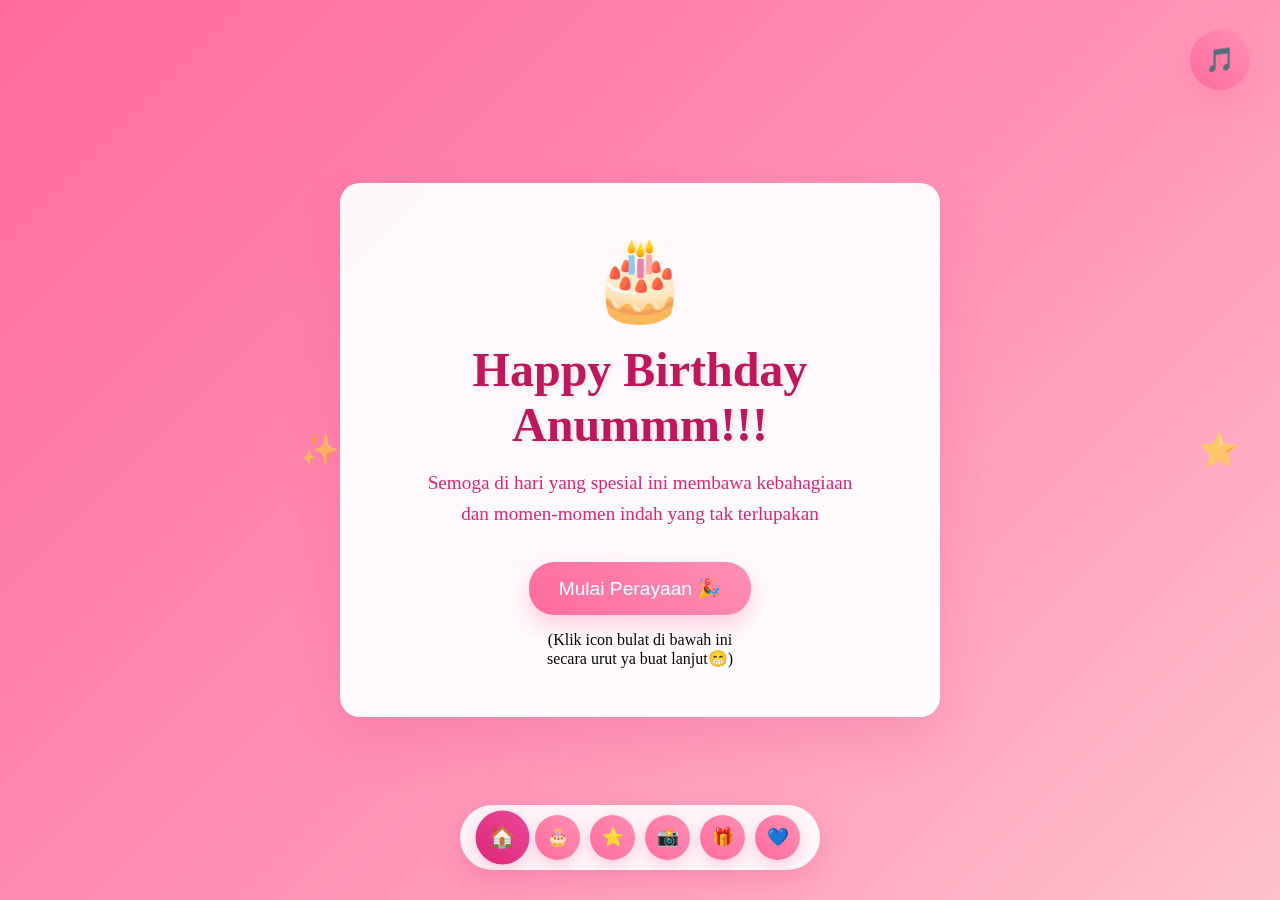
<file: index.html>
<!DOCTYPE html>
<html lang="id">

<head>
    <meta charset="UTF-8">
    <meta name="viewport" content="width=device-width, initial-scale=1.0">
    <title>Selamat Ulang Tahun Anummm!!! 🎉</title>
    <link rel="stylesheet" href="style.css">
</head>

<body>
    <!-- Music Control -->
    <button class="music-control" onclick="toggleMusic()" id="musicBtn">🎵</button>
    <audio id="bgMusic" loop>
        <source src="/sound-hb.mp3" type="audio/mpeg">
    </audio>

    <!-- Page 1: Welcome -->
    <div class="page active" id="page1">
        <div class="welcome-icon">🎂</div>
        <div class="welcome">
            <h1>Happy Birthday Anummm!!!</h1>
            <p class="welcome-message">
                Semoga di hari yang spesial ini membawa kebahagiaan<br>
                dan momen-momen indah yang tak terlupakan
            </p>
            <button class="start-btn" onclick="goToPage(2)">Mulai Perayaan 🎉</button>
            <p>(Klik icon bulat di bawah ini <br> secara urut ya buat lanjut😁)</p>
        </div>
    </div>

    <!-- Page 2: Birthday Cake -->
    <div class="page" id="page2">
        <h2 style="color: #be185d; margin-bottom: 1rem;">Tiup Lilinnya 🕯️</h2>
        <div class="cake-container">
            <div class="cake">🎂</div>
        </div>
        <p class="blow-instruction">Klik setiap lilin untuk meniupnya. <br />Jangan lupa make a wish nya yaa</p>
        <div class="candles">
            <span class="candle" onclick="blowCandle(this)">🕯️</span>
            <span class="candle" onclick="blowCandle(this)">🕯️</span>
            <span class="candle" onclick="blowCandle(this)">🕯️</span>
            <span class="candle" onclick="blowCandle(this)">🕯️</span>
            <span class="candle" onclick="blowCandle(this)">🕯️</span>
        </div>
        <div id="cake-message" style="margin-top: 2rem; color: #db2777; font-size: 1.2rem;"></div>
    </div>

    <!-- Page 3: Birthday Wishes -->
    <div class="page" id="page3">
        <div class="wish-icon">⭐</div>
        <h2 style="color: #be185d; margin-bottom: 2rem;">Doa & Harapan Terbaik</h2>
        <div class="wish-card">
            Semoga di usia yang baru ini kamu selalu diberi kesehatan, kebahagiaan yang melimpah,
            dan kesuksesan di setiap langkahmu.
        </div>
        <div class="wish-card" style="animation-delay: 0.3s;">
            Semoga juga kamu selalu dikelilingi orang-orang yang sayang dan mendukungmu,
            serta bisa menemukan kebahagiaan dari hal-hal kecil setiap harinya ✨
        </div>

    </div>

    <!-- Page 4: Photo Gallery -->
    <div class="page" id="page4">
        <h2 style="color: #be185d; margin-bottom: 2rem;">Galeri Momen Indah 📸</h2>
        <p style="color: #db2777; margin-bottom: 2rem;">Klik foto untuk melihat ucapan spesial 😊</p>
        <div class="gallery">
            <div class="photo-frame" onclick="showPhoto(this)">
                <img src="./gambar1.jpg" alt="Foto Ultah">
            </div>
            <div class="photo-frame" onclick="showPhoto(this)">
                <img src="./gambar2.jpg" alt="Foto Ultah">
            </div>
            <div class="photo-frame" onclick="showPhoto(this)">
                <img src="./gambar3.jpg" alt="Foto Ultah">
            </div>
            <div class="photo-frame" onclick="showPhoto(this)">
                <img src="./gambar4.jpg" alt="Foto Ultah">
            </div>
        </div>
        <div id="photo-caption" style="margin-top: 2rem; color: #db2777; font-size: 1.1rem; min-height: 80px;"></div>
    </div>

    <!-- Page 5: Interactive Messages -->
    <div class="page" id="page5">
        <h2 style="color: #be185d; margin-bottom: 2rem;">Pesan Spesial 🎁</h2>
        <p style="color: #db2777; margin-bottom: 1rem;">Klik untuk membuka pesan <br> yang ini bener dah ucapan ✌️</p>
        <div class="surprise-box" onclick="getSurprise()">🎁</div>
        <div class="surprise-message" id="surprise-text"></div>
    </div>

    <!-- Page 6: Final Message -->
    <div class="page" id="page6">
        <div class="final-heart">💙</div>
        <h2 style="color: #be185d; margin-bottom: 2rem;">Selamat Ulang Tahun <br> <em>Sukma Anum!!!</em></h2>
        <div class="final-message">
            Terima kasih sudah menjadi pribadi yang menginspirasi dan selalu membawa senyum untuk orang-orang di sekitarmu.
            <br><br>
            Semoga tahun ini penuh dengan berkah, pencapaian baru, dan kebahagiaan yang tulus.
            Teruslah semangat mengejar mimpi, karena banyak hal indah menantimu di depan! ✨
        </div>

        <div class="signature">
            Dengan doa dan harapan terbaik<br>
            <em>Happy Birthday! 🎉</em>
        </div>
    </div>

    <!-- Navigation -->
    <div class="navigation">
        <button class="nav-btn active" onclick="goToPage(1)">🏠</button>
        <button class="nav-btn" onclick="goToPage(2)">🎂</button>
        <button class="nav-btn" onclick="goToPage(3)">⭐</button>
        <button class="nav-btn" onclick="goToPage(4)">📸</button>
        <button class="nav-btn" onclick="goToPage(5)">🎁</button>
        <button class="nav-btn" onclick="goToPage(6)">💙</button>
    </div>

    <script src="script.js"></script>
</body>

</html>
</file>
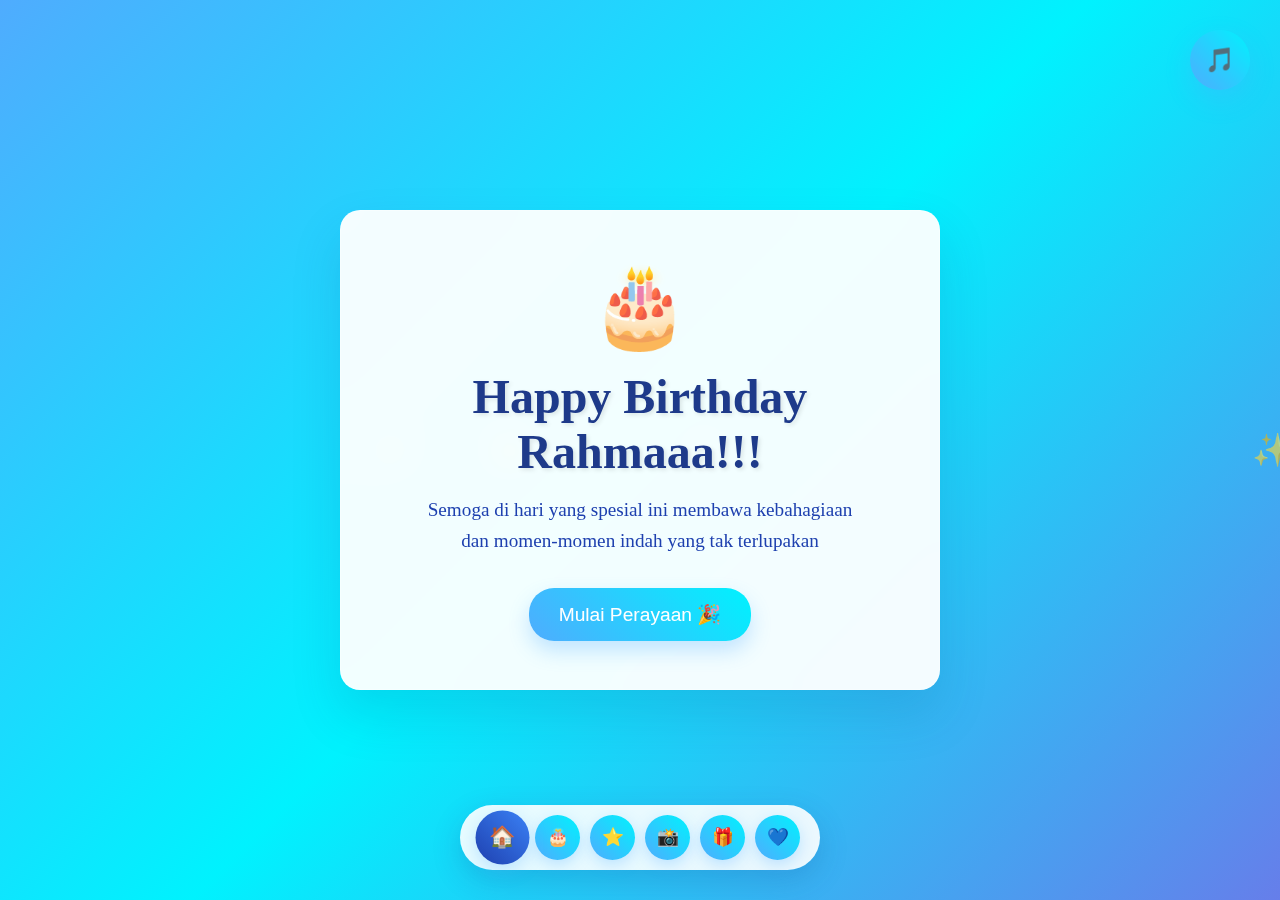
<file: hb.html>
<!DOCTYPE html>
<html lang="id">

<head>
    <meta charset="UTF-8">
    <meta name="viewport" content="width=device-width, initial-scale=1.0">
    <title>Selamat Ulang Tahun Rahma!!! 🎉</title>
    <style>
        * {
            margin: 0;
            padding: 0;
            box-sizing: border-box;
        }

        body {
            font-family: 'Georgia', serif;
            background: linear-gradient(135deg, #4facfe 0%, #00f2fe 50%, #667eea 100%);
            min-height: 100vh;
            display: flex;
            align-items: center;
            justify-content: center;
            position: relative;
            overflow: hidden;
        }

        .page {
            display: none;
            text-align: center;
            background: rgba(255, 255, 255, 0.95);
            backdrop-filter: blur(15px);
            border-radius: 20px;
            padding: 3rem 2rem;
            box-shadow: 0 25px 50px rgba(30, 58, 138, 0.15);
            border: 1px solid rgba(255, 255, 255, 0.3);
            max-width: 600px;
            width: 90%;
            position: relative;
            z-index: 10;
            animation: fadeIn 0.8s ease-out;
        }

        .page.active {
            display: block;
        }

        .music-control {
            position: fixed;
            top: 30px;
            right: 30px;
            z-index: 1000;
            background: linear-gradient(45deg, #4facfe, #00f2fe);
            border: none;
            border-radius: 50%;
            width: 60px;
            height: 60px;
            color: white;
            font-size: 1.5rem;
            cursor: pointer;
            box-shadow: 0 10px 25px rgba(79, 172, 254, 0.3);
            transition: all 0.3s ease;
        }

        .music-control:hover {
            transform: scale(1.1);
            box-shadow: 0 15px 35px rgba(79, 172, 254, 0.5);
        }

        .navigation {
            position: fixed;
            bottom: 30px;
            left: 50%;
            transform: translateX(-50%);
            display: flex;
            gap: 10px;
            z-index: 100;
            background: rgba(255, 255, 255, 0.9);
            padding: 10px 20px;
            border-radius: 50px;
            backdrop-filter: blur(10px);
            box-shadow: 0 10px 30px rgba(30, 58, 138, 0.2);
        }

        .nav-btn {
            width: 45px;
            height: 45px;
            border: none;
            border-radius: 50%;
            background: linear-gradient(45deg, #4facfe, #00f2fe);
            color: white;
            font-size: 1.1rem;
            cursor: pointer;
            transition: all 0.3s ease;
            box-shadow: 0 5px 15px rgba(79, 172, 254, 0.3);
        }

        .nav-btn:hover {
            transform: scale(1.1);
            box-shadow: 0 10px 25px rgba(79, 172, 254, 0.5);
        }

        .nav-btn.active {
            background: linear-gradient(45deg, #1e40af, #3b82f6);
            transform: scale(1.2);
        }

        /* Page 1: Welcome */
        .welcome-icon {
            font-size: 5rem;
            margin-bottom: 1rem;
            animation: bounce 2s infinite;
        }

        .welcome h1 {
            color: #1e3a8a;
            font-size: 3rem;
            margin-bottom: 1rem;
            text-shadow: 2px 2px 4px rgba(0, 0, 0, 0.1);
            animation: sparkle 3s infinite;
        }

        .welcome-message {
            color: #1e40af;
            font-size: 1.2rem;
            line-height: 1.6;
            margin-bottom: 2rem;
        }

        .start-btn {
            background: linear-gradient(45deg, #4facfe, #00f2fe);
            color: white;
            padding: 15px 30px;
            border: none;
            border-radius: 25px;
            font-size: 1.2rem;
            cursor: pointer;
            transition: all 0.3s ease;
            box-shadow: 0 10px 20px rgba(79, 172, 254, 0.3);
        }

        .start-btn:hover {
            transform: translateY(-3px);
            box-shadow: 0 15px 30px rgba(79, 172, 254, 0.5);
        }

        /* Page 2: Birthday Cake */
        .cake-container {
            position: relative;
            margin: 2rem 0;
        }

        .cake {
            font-size: 8rem;
            animation: rotate 4s ease-in-out infinite;
        }

        .candles {
            display: flex;
            justify-content: center;
            gap: 10px;
            margin: 2rem 0;
            flex-wrap: wrap;
        }

        .candle {
            font-size: 2rem;
            cursor: pointer;
            transition: transform 0.3s ease;
            animation: flicker 2s infinite;
        }

        .candle:hover {
            transform: scale(1.2);
        }

        .candle.blown {
            opacity: 0.3;
            animation: none;
        }

        .blow-instruction {
            color: #1e40af;
            font-size: 1.1rem;
            margin-bottom: 1rem;
        }

        /* Page 3: Wishes */
        .wish-card {
            background: linear-gradient(45deg, #4facfe, #00f2fe);
            color: white;
            padding: 2rem;
            border-radius: 20px;
            margin: 1rem 0;
            font-size: 1.1rem;
            line-height: 1.7;
            box-shadow: 0 10px 20px rgba(79, 172, 254, 0.3);
            animation: slideIn 0.8s ease-out;
        }

        .wish-icon {
            font-size: 3rem;
            margin-bottom: 1rem;
            animation: pulse 2s infinite;
        }

        /* Page 4: Gallery */
        .gallery {
            display: grid;
            grid-template-columns: repeat(auto-fit, minmax(120px, 1fr));
            gap: 20px;
            margin: 2rem 0;
        }

        .photo-frame {
            aspect-ratio: 1;
            background: linear-gradient(45deg, #4facfe, #00f2fe);
            border-radius: 15px;
            display: flex;
            align-items: center;
            justify-content: center;
            font-size: 3rem;
            cursor: pointer;
            transition: all 0.3s ease;
            animation: photoFloat 3s ease-in-out infinite;
            overflow: hidden;
        }

        .photo-frame:hover {
            transform: scale(1.1) rotate(5deg);
            box-shadow: 0 15px 30px rgba(0, 0, 0, 0.2);
        }

        .photo-frame:nth-child(2n) {
            animation-delay: 0.5s;
        }

        .photo-frame:nth-child(3n) {
            animation-delay: 1s;
        }

        /* Page 5: Games */
        .game-container {
            margin: 2rem 0;
        }

        .surprise-box {
            width: 150px;
            height: 150px;
            background: linear-gradient(45deg, #1e40af, #3b82f6);
            border-radius: 20px;
            margin: 20px auto;
            display: flex;
            align-items: center;
            justify-content: center;
            font-size: 4rem;
            cursor: pointer;
            transition: all 0.3s ease;
            animation: wiggle 2s infinite;
        }

        .surprise-box:hover {
            transform: scale(1.1);
            animation: none;
        }

        .surprise-message {
            margin: 1rem 0;
            font-size: 1.1rem;
            color: #1e40af;
            min-height: 60px;
        }

        /* Page 6: Final Message */
        .final-heart {
            font-size: 6rem;
            color: #4facfe;
            margin-bottom: 1rem;
            animation: heartbeat 2s infinite;
        }

        .final-message {
            color: #1e40af;
            font-size: 1.2rem;
            line-height: 1.8;
            margin-bottom: 2rem;
        }

        .signature {
            font-style: italic;
            color: #1e3a8a;
            font-size: 1.1rem;
        }

        .ttd-signature {
            position: absolute;
            top: 20px;
            right: 20px;
            color: #1e40af;
            font-size: 0.95rem;
            font-style: italic;
            font-weight: 500;
            background: rgba(255, 255, 255, 0.8);
            padding: 8px 15px;
            border-radius: 20px;
            border: 1px solid rgba(79, 172, 254, 0.3);
            backdrop-filter: blur(5px);
            box-shadow: 0 5px 15px rgba(30, 58, 138, 0.15);
            animation: fadeInSignature 1.5s ease-out 2s both;
        }

        /* Animations */
        @keyframes fadeIn {
            from {
                opacity: 0;
                transform: translateY(30px);
            }

            to {
                opacity: 1;
                transform: translateY(0);
            }
        }

        @keyframes bounce {

            0%,
            20%,
            50%,
            80%,
            100% {
                transform: translateY(0);
            }

            40% {
                transform: translateY(-10px);
            }

            60% {
                transform: translateY(-5px);
            }
        }

        @keyframes sparkle {

            0%,
            100% {
                transform: scale(1);
            }

            50% {
                transform: scale(1.05);
            }
        }

        @keyframes rotate {

            0%,
            100% {
                transform: rotate(-5deg);
            }

            50% {
                transform: rotate(5deg);
            }
        }

        @keyframes flicker {

            0%,
            100% {
                opacity: 1;
            }

            50% {
                opacity: 0.7;
            }
        }

        @keyframes slideIn {
            from {
                transform: translateX(-50px);
                opacity: 0;
            }

            to {
                transform: translateX(0);
                opacity: 1;
            }
        }

        @keyframes pulse {

            0%,
            100% {
                transform: scale(1);
            }

            50% {
                transform: scale(1.1);
            }
        }

        @keyframes photoFloat {

            0%,
            100% {
                transform: translateY(0px);
            }

            50% {
                transform: translateY(-10px);
            }
        }

        @keyframes wiggle {

            0%,
            100% {
                transform: rotate(0deg);
            }

            25% {
                transform: rotate(-5deg);
            }

            75% {
                transform: rotate(5deg);
            }
        }

        @keyframes heartbeat {

            0%,
            100% {
                transform: scale(1);
            }

            50% {
                transform: scale(1.2);
            }
        }

        @keyframes fadeInSignature {
            0% {
                opacity: 0;
                transform: translateX(30px) translateY(10px);
            }

            100% {
                opacity: 1;
                transform: translateX(0) translateY(0);
            }
        }

        /* Background decorations */
        .floating-hearts {
            position: absolute;
            font-size: 2rem;
            color: rgba(79, 172, 254, 0.6);
            animation: floatUp 5s linear infinite;
            pointer-events: none;
        }

        @keyframes floatUp {
            0% {
                transform: translateY(100vh);
                opacity: 1;
            }

            100% {
                transform: translateY(-100px);
                opacity: 0;
            }
        }

        @media (max-width: 600px) {
            .page {
                padding: 1.5rem 1rem;
                max-width: 95%;
                margin: 0 10px;
            }

            .welcome h1 {
                font-size: 2rem;
            }

            .cake {
                font-size: 5rem;
            }

            .navigation {
                bottom: 15px;
                padding: 8px 15px;
                gap: 8px;
            }

            .nav-btn {
                width: 40px;
                height: 40px;
                font-size: 1rem;
            }

            .music-control {
                width: 50px;
                height: 50px;
                font-size: 1.3rem;
                top: 20px;
                right: 20px;
            }

            .welcome-icon {
                font-size: 3.5rem;
            }

            .wish-icon {
                font-size: 2.5rem;
            }

            .final-heart {
                font-size: 4rem;
            }

            .candles {
                gap: 15px;
            }

            .candle {
                font-size: 1.8rem;
            }

            .gallery {
                grid-template-columns: repeat(2, 1fr);
                gap: 15px;
            }

            .photo-frame {
                font-size: 2.5rem;
            }

            .surprise-box {
                width: 120px;
                height: 120px;
                font-size: 3rem;
            }

            .wish-card {
                padding: 1.5rem;
                font-size: 1rem;
                margin: 0.8rem 0;
            }

            .welcome-message {
                font-size: 1rem;
            }

            .final-message {
                font-size: 1rem;
            }

            .start-btn {
                padding: 12px 25px;
                font-size: 1.1rem;
            }

            h2 {
                font-size: 1.8rem !important;
            }

            .ttd-signature {
                top: 15px;
                right: 15px;
                padding: 6px 12px;
                font-size: 0.85rem;
            }
        }

        @media (max-width: 480px) {
            .page {
                padding: 1rem 0.8rem;
            }

            .welcome h1 {
                font-size: 1.8rem;
            }

            .cake {
                font-size: 4rem;
            }

            .navigation {
                bottom: 10px;
                padding: 6px 12px;
                gap: 6px;
            }

            .nav-btn {
                width: 35px;
                height: 35px;
                font-size: 0.9rem;
            }

            .gallery {
                grid-template-columns: repeat(2, 1fr);
                gap: 10px;
            }

            .photo-frame {
                font-size: 2rem;
            }

            .surprise-box {
                width: 100px;
                height: 100px;
                font-size: 2.5rem;
            }

            .wish-card {
                padding: 1.2rem;
                font-size: 0.95rem;
            }

            h2 {
                font-size: 1.5rem !important;
            }

            .ttd-signature {
                top: 12px;
                right: 12px;
                padding: 5px 10px;
                font-size: 0.8rem;
            }
        }
    </style>
</head>

<body>
    <!-- Music Control -->
    <button class="music-control" onclick="toggleMusic()" id="musicBtn">🎵</button>
    <audio id="bgMusic" loop>
        <source <source src="/sound-hb.mp3" type="audio/mpeg">
    </audio>

    <!-- Page 1: Welcome -->
    <div class="page active" id="page1">
        <div class="welcome-icon">🎂</div>
        <div class="welcome">
            <h1>Happy Birthday Rahmaaa!!!</h1>
            <p class="welcome-message">
                Semoga di hari yang spesial ini membawa kebahagiaan<br>
                dan momen-momen indah yang tak terlupakan
            </p>
            <button class="start-btn" onclick="goToPage(2)">Mulai Perayaan 🎉</button>
        </div>
    </div>

    <!-- Page 2: Birthday Cake -->
    <div class="page" id="page2">
        <h2 style="color: #1e3a8a; margin-bottom: 1rem;">Tiup Lilinnya 🕯️</h2>
        <div class="cake-container">
            <div class="cake">🎂</div>
        </div>
        <p class="blow-instruction">Klik setiap lilin untuk meniupnya. <br />Jangan lupa make a wish nya yaa</p>
        <div class="candles">
            <span class="candle" onclick="blowCandle(this)">🕯️</span>
            <span class="candle" onclick="blowCandle(this)">🕯️</span>
            <span class="candle" onclick="blowCandle(this)">🕯️</span>
            <span class="candle" onclick="blowCandle(this)">🕯️</span>
            <span class="candle" onclick="blowCandle(this)">🕯️</span>
        </div>
        <div id="cake-message" style="margin-top: 2rem; color: #1e40af; font-size: 1.2rem;"></div>
    </div>

    <!-- Page 3: Birthday Wishes -->
    <div class="page" id="page3">
        <div class="wish-icon">⭐</div>
        <h2 style="color: #1e3a8a; margin-bottom: 2rem;">Doa & Harapan Terbaik</h2>
        <div class="wish-card">
            Semoga di umur yang baru ini kamu diberikan kesehatan, kebahagiaan yang berlimpah, dan kesuksesan
            dalam setiap
            langkah yang kamu ambil.
        </div>
        <div class="wish-card" style="animation-delay: 0.3s;">
            Dan semoga kamu selalu dikelilingi oleh orang-orang yang mencintai dan mendukungmu, serta menemukan
            kebahagiaan
            dalam hal-hal kecil di setiap hari nyaaa.
        </div>
    </div>

    <!-- Page 4: Photo Gallery -->
    <div class="page" id="page4">
        <h2 style="color: #1e3a8a; margin-bottom: 2rem;">Galeri Momen Indah 📸</h2>
        <p style="color: #1e40af; margin-bottom: 2rem;">Klik foto untuk melihat ucapan spesial 😊</p>
        <div class="gallery">
            <div class="photo-frame" onclick="showPhoto(this)">
                <img src="./foto1-1x1.jpg" alt="Foto Ultah">
            </div>
            <div class="photo-frame" onclick="showPhoto(this)">
                <img src="./foto2-1x1.jpg" alt="Foto Ultah">
            </div>
            <div class="photo-frame" onclick="showPhoto(this)">
                <img src="./foto3-1x1.jpg" alt="Foto Ultah">
            </div>
            <div class="photo-frame" onclick="showPhoto(this)">
                <img src="./foto4-1x1.jpg" alt="Foto Ultah">
            </div>
            <div class="photo-frame" onclick="showPhoto(this)">
                <img src="./foto5-1x1.jpg" alt="Foto Ultah">
            </div>
            <div class="photo-frame" onclick="showPhoto(this)">
                <img src="./foto6-1x1.jpg" alt="Foto Ultah">
            </div>
        </div>
        <div id="photo-caption" style="margin-top: 2rem; color: #1e40af; font-size: 1.1rem; min-height: 50px;"></div>
    </div>

    <!-- Page 5: Interactive Messages -->
    <div class="page" id="page5">
        <h2 style="color: #1e3a8a; margin-bottom: 2rem;">Pesan Spesial 🎁</h2>
        <p style="color: #1e40af; margin-bottom: 1rem;">Klik untuk membuka pesan <br> yang ini bener dah ucapan ✌️</p>
        <div class="surprise-box" onclick="getSurprise()">🎁</div>
        <div class="surprise-message" id="surprise-text"></div>
        <!-- <button onclick="resetSurprise()"
            style="background: linear-gradient(45deg, #4facfe, #00f2fe); color: white; border: none; padding: 10px 20px; border-radius: 15px; cursor: pointer;">Pesan
            Lainnya</button> -->
    </div>

    <!-- Page 6: Final Message -->
    <div class="page" id="page6">
        <div class="final-heart">💙</div>
        <h2 style="color: #1e3a8a; margin-bottom: 2rem;">Selamat Ulang Tahun <br> <em>Rahma Diah Azzahra!!!</em></h2>
        <div class="final-message">
            Terima kasih telah menjadi pribadi yang menginspirasi dan membawa kebahagiaan bagi orang-orang di
            sekitarmu.<br><br>
            Semoga tahun ini menjadi tahun yang penuh berkah, pencapaian, dan kebahagiaan yang hakiki.
        </div>
        <div class="signature">
            Dengan doa dan harapan terbaik<br>
            <em>Happy Birthday! 🎉</em>
        </div>
        <div class="ttd-signature">
            TTD <br>Mas - mas itu lah yaa
        </div>
    </div>

    <!-- Navigation -->
    <div class="navigation">
        <button class="nav-btn active" onclick="goToPage(1)">🏠</button>
        <button class="nav-btn" onclick="goToPage(2)">🎂</button>
        <button class="nav-btn" onclick="goToPage(3)">⭐</button>
        <button class="nav-btn" onclick="goToPage(4)">📸</button>
        <button class="nav-btn" onclick="goToPage(5)">🎁</button>
        <button class="nav-btn" onclick="goToPage(6)">💙</button>
    </div>

    <script>
        let currentPage = 1;
        let blownCandles = 0;
        let currentSurpriseIndex = 0;
        let isPlaying = false;

        const surprises = [
            "🌟 Kamu itu orang yang luar biasa banget",
            "💫 Semua yang kamu capai hasil dari kerja keras dan ketekunanmu",
            "🌈 Kehadiranmu bikin hidup orang lain jadi lebih berwarna",
            "⭐ Kamu punya kekuatan buat wujudin semua mimpi-mimpimu",
            "🦋 Setiap langkah kecilmu bikin masa depan jadi lebih cerah",
            "🌻 Sikap positifmu selalu nyebarin semangat dan kebahagiaan",
            "🎨 Hidupmu tuh kayak karya seni yang penuh cerita indah",
            "💎 Kamu itu berharga banget buat keluarga dan teman-temanmu"
        ];

        const photoCaptions = [
            "Gak tau kek orang ngantuk 📸",
            "Good smile 🌸",
            "Good smile again 🎈",
            "Entahlah kayak donat gula 🌺",
            "Senyum kayak iklan Pepsodent 🎁",
            "Keliatan kayak orang kecolok ✨"
        ];

        // Initialize music
        const music = document.getElementById('bgMusic');
        music.volume = 0.3;

        function toggleMusic() {
            const btn = document.getElementById('musicBtn');
            if (isPlaying) {
                music.pause();
                btn.textContent = '🔇';
                isPlaying = false;
            } else {
                music.play().catch(e => console.log('Audio play failed:', e));
                btn.textContent = '🎵';
                isPlaying = true;
            }
        }

        function goToPage(pageNum) {
            // Hide current page
            document.getElementById(`page${currentPage}`).classList.remove('active');

            // Show new page
            document.getElementById(`page${pageNum}`).classList.add('active');

            // Update navigation
            document.querySelectorAll('.nav-btn').forEach((btn, index) => {
                btn.classList.toggle('active', index + 1 === pageNum);
            });

            currentPage = pageNum;

            // Add some floating hearts for page transitions
            if (pageNum > 1) {
                createFloatingHearts();
            }

            // Auto-start music on first interaction
            if (!isPlaying && pageNum === 2) {
                toggleMusic();
            }
        }

        function blowCandle(candle) {
            candle.classList.add('blown');
            candle.textContent = '💨';
            blownCandles++;

            if (blownCandles === 5) {
                document.getElementById('cake-message').innerHTML =
                    '🎉 Yeee, Semua lilin sudah ditiup!<br>Semoga semua harapanmu terkabul 🌟';
                setTimeout(() => {
                    createConfetti();
                }, 500);
            }
        }

        function showPhoto(frame) {
            const index = Array.from(frame.parentNode.children).indexOf(frame);
            frame.style.transform = 'scale(1.2) rotate(10deg)';
            document.getElementById('photo-caption').textContent = photoCaptions[index];

            setTimeout(() => {
                frame.style.transform = '';
            }, 1000);
        }

        function getSurprise() {
            const surpriseText = document.getElementById('surprise-text');
            surpriseText.textContent = surprises[currentSurpriseIndex];
            currentSurpriseIndex = (currentSurpriseIndex + 1) % surprises.length;
            createFloatingHearts();
        }

        function resetSurprise() {
            document.getElementById('surprise-text').textContent = '';
            currentSurpriseIndex = 0;
        }

        function createFloatingHearts() {
            for (let i = 0; i < 5; i++) {
                setTimeout(() => {
                    const heart = document.createElement('div');
                    heart.className = 'floating-hearts';
                    heart.textContent = ['💙', '💎', '⭐', '✨', '🌟'][Math.floor(Math.random() * 5)];
                    heart.style.left = Math.random() * 100 + 'vw';
                    heart.style.animationDelay = Math.random() * 2 + 's';
                    document.body.appendChild(heart);

                    setTimeout(() => heart.remove(), 5000);
                }, i * 200);
            }
        }

        function createConfetti() {
            const colors = ['#4facfe', '#00f2fe', '#1e40af', '#3b82f6', '#60a5fa'];

            for (let i = 0; i < 30; i++) {
                const confetti = document.createElement('div');
                confetti.style.position = 'absolute';
                confetti.style.width = '10px';
                confetti.style.height = '10px';
                confetti.style.background = colors[Math.floor(Math.random() * colors.length)];
                confetti.style.left = Math.random() * 100 + 'vw';
                confetti.style.top = '0';
                confetti.style.borderRadius = '50%';
                confetti.style.animation = `confetti-fall ${Math.random() * 2 + 3}s linear forwards`;
                confetti.style.zIndex = '50';
                document.body.appendChild(confetti);

                setTimeout(() => confetti.remove(), 5000);
            }
        }

        // Add confetti animation keyframes
        const style = document.createElement('style');
        style.textContent = `
            @keyframes confetti-fall {
                0% { transform: translateY(-10px) rotate(0deg); opacity: 1; }
                100% { transform: translateY(100vh) rotate(360deg); opacity: 0; }
            }
        `;
        document.head.appendChild(style);

        // Start with floating hearts
        createFloatingHearts();
        setInterval(createFloatingHearts, 8000);
    </script>
</body>

</html>
</file>
<file: style.css>
* {
    margin: 0;
    padding: 0;
    box-sizing: border-box;
}

body {
    font-family: 'Georgia', serif;
    background: linear-gradient(135deg, #ff6b9d 0%, #ff8fb3 50%, #ffc1cc 100%);
    min-height: 100vh;
    display: flex;
    align-items: center;
    justify-content: center;
    position: relative;
    overflow: hidden;
}

.page {
    display: none;
    text-align: center;
    background: rgba(255, 255, 255, 0.95);
    backdrop-filter: blur(15px);
    border-radius: 20px;
    padding: 3rem 2rem;
    box-shadow: 0 25px 50px rgba(219, 39, 119, 0.15);
    border: 1px solid rgba(255, 255, 255, 0.3);
    max-width: 600px;
    width: 90%;
    position: relative;
    z-index: 10;
    animation: fadeIn 0.8s ease-out;
}

.page.active {
    display: block;
}

.music-control {
    position: fixed;
    top: 30px;
    right: 30px;
    z-index: 1000;
    background: linear-gradient(45deg, #ff6b9d, #ff8fb3);
    border: none;
    border-radius: 50%;
    width: 60px;
    height: 60px;
    color: white;
    font-size: 1.5rem;
    cursor: pointer;
    box-shadow: 0 10px 25px rgba(255, 107, 157, 0.3);
    transition: all 0.3s ease;
}

.music-control:hover {
    transform: scale(1.1);
    box-shadow: 0 15px 35px rgba(255, 107, 157, 0.5);
}

.navigation {
    position: fixed;
    bottom: 30px;
    left: 50%;
    transform: translateX(-50%);
    display: flex;
    gap: 10px;
    z-index: 100;
    background: rgba(255, 255, 255, 0.9);
    padding: 10px 20px;
    border-radius: 50px;
    backdrop-filter: blur(10px);
    box-shadow: 0 10px 30px rgba(219, 39, 119, 0.2);
}

.nav-btn {
    width: 45px;
    height: 45px;
    border: none;
    border-radius: 50%;
    background: linear-gradient(45deg, #ff6b9d, #ff8fb3);
    color: white;
    font-size: 1.1rem;
    cursor: pointer;
    transition: all 0.3s ease;
    box-shadow: 0 5px 15px rgba(255, 107, 157, 0.3);
}

.nav-btn:hover {
    transform: scale(1.1);
    box-shadow: 0 10px 25px rgba(255, 107, 157, 0.5);
}

.nav-btn.active {
    background: linear-gradient(45deg, #db2777, #ec4899);
    transform: scale(1.2);
}

/* Page 1: Welcome */
.welcome-icon {
    font-size: 5rem;
    margin-bottom: 1rem;
    animation: bounce 2s infinite;
}

.welcome h1 {
    color: #be185d;
    font-size: 3rem;
    margin-bottom: 1rem;
    text-shadow: 2px 2px 4px rgba(0, 0, 0, 0.1);
    animation: sparkle 3s infinite;
}

.welcome-message {
    color: #db2777;
    font-size: 1.2rem;
    line-height: 1.6;
    margin-bottom: 2rem;
}

.start-btn {
    background: linear-gradient(45deg, #ff6b9d, #ff8fb3);
    color: white;
    padding: 15px 30px;
    border: none;
    border-radius: 25px;
    font-size: 1.2rem;
    cursor: pointer;
    transition: all 0.3s ease;
    box-shadow: 0 10px 20px rgba(255, 107, 157, 0.3);
    margin-bottom: 1rem;
}

.start-btn:hover {
    transform: translateY(-3px);
    box-shadow: 0 15px 30px rgba(255, 107, 157, 0.5);
}

/* Page 2: Birthday Cake */
.cake-container {
    position: relative;
    margin: 2rem 0;
}

.cake {
    font-size: 8rem;
    animation: rotate 4s ease-in-out infinite;
}

.candles {
    display: flex;
    justify-content: center;
    gap: 10px;
    margin: 2rem 0;
    flex-wrap: wrap;
}

.candle {
    font-size: 2rem;
    cursor: pointer;
    transition: transform 0.3s ease;
    animation: flicker 2s infinite;
}

.candle:hover {
    transform: scale(1.2);
}

.candle.blown {
    opacity: 0.3;
    animation: none;
}

.blow-instruction {
    color: #db2777;
    font-size: 1.1rem;
    margin-bottom: 1rem;
}

/* Page 3: Wishes */
.wish-card {
    background: linear-gradient(45deg, #ff6b9d, #ff8fb3);
    color: white;
    padding: 2rem;
    border-radius: 20px;
    margin: 1rem 0;
    font-size: 1.1rem;
    line-height: 1.7;
    box-shadow: 0 10px 20px rgba(255, 107, 157, 0.3);
    animation: slideIn 0.8s ease-out;
}

.wish-icon {
    font-size: 3rem;
    margin-bottom: 1rem;
    animation: pulse 2s infinite;
}

/* Page 4: Gallery - FIXED */
.gallery {
    display: grid;
    grid-template-columns: repeat(2, 1fr);
    gap: 15px;
    margin: 1.5rem 0;
    max-width: 350px; /* Batasi lebar gallery */
    margin-left: auto;
    margin-right: auto;
}

.photo-frame {
    aspect-ratio: 1; /* Mempertahankan rasio 1:1 */
    width: 100%;
    background: linear-gradient(45deg, #ff6b9d, #ff8fb3);
    border-radius: 15px;
    display: flex;
    align-items: center;
    justify-content: center;
    font-size: 2.5rem;
    cursor: pointer;
    transition: all 0.3s ease;
    animation: photoFloat 3s ease-in-out infinite;
    overflow: hidden;
}

.photo-frame:hover {
    transform: scale(1.05) rotate(2deg); /* Hover effect lebih kecil */
    box-shadow: 0 15px 30px rgba(0, 0, 0, 0.2);
}

.photo-frame:nth-child(2n) {
    animation-delay: 0.5s;
}

.photo-frame:nth-child(3n) {
    animation-delay: 1s;
}

.photo-frame img {
    width: 100%;
    height: 100%;
    object-fit: cover;
    border-radius: 15px;
}

/* Photo caption dengan styling yang lebih menonjol */
#photo-caption {
    margin-top: 1rem !important;
    color: #db2777 !important;
    font-size: 1.1rem !important;
    min-height: 60px !important;
    background: rgba(255, 255, 255, 0.8);
    border-radius: 15px;
    padding: 15px;
    border: 2px solid rgba(255, 107, 157, 0.3);
    backdrop-filter: blur(10px);
    font-weight: 500;
    line-height: 1.5;
}

/* Page 5: Games */
.game-container {
    margin: 2rem 0;
}

.surprise-box {
    width: 150px;
    height: 150px;
    background: linear-gradient(45deg, #db2777, #ec4899);
    border-radius: 20px;
    margin: 20px auto;
    display: flex;
    align-items: center;
    justify-content: center;
    font-size: 4rem;
    cursor: pointer;
    transition: all 0.3s ease;
    animation: wiggle 2s infinite;
}

.surprise-box:hover {
    transform: scale(1.1);
    animation: none;
}

.surprise-message {
    margin: 1rem 0;
    font-size: 1.1rem;
    color: #db2777;
    min-height: 60px;
}

/* Page 6: Final Message */
.final-heart {
    font-size: 6rem;
    color: #ff6b9d;
    margin-bottom: 1rem;
    animation: heartbeat 2s infinite;
}

.final-message {
    color: #db2777;
    font-size: 1.2rem;
    line-height: 1.8;
    margin-bottom: 2rem;
}

.signature {
    font-style: italic;
    color: #be185d;
    font-size: 1.1rem;
}

.ttd-signature {
    position: absolute;
    top: 20px;
    right: 20px;
    color: #db2777;
    font-size: 0.95rem;
    font-style: italic;
    font-weight: 500;
    background: rgba(255, 255, 255, 0.8);
    padding: 8px 15px;
    border-radius: 20px;
    border: 1px solid rgba(255, 107, 157, 0.3);
    backdrop-filter: blur(5px);
    box-shadow: 0 5px 15px rgba(219, 39, 119, 0.15);
    animation: fadeInSignature 1.5s ease-out 2s both;
}

/* Background decorations */
.floating-hearts {
    position: absolute;
    font-size: 2rem;
    color: rgba(255, 107, 157, 0.6);
    animation: floatUp 5s linear infinite;
    pointer-events: none;
}

/* Animations */
@keyframes fadeIn {
    from {
        opacity: 0;
        transform: translateY(30px);
    }
    to {
        opacity: 1;
        transform: translateY(0);
    }
}

@keyframes bounce {
    0%, 20%, 50%, 80%, 100% {
        transform: translateY(0);
    }
    40% {
        transform: translateY(-10px);
    }
    60% {
        transform: translateY(-5px);
    }
}

@keyframes sparkle {
    0%, 100% {
        transform: scale(1);
    }
    50% {
        transform: scale(1.05);
    }
}

@keyframes rotate {
    0%, 100% {
        transform: rotate(-5deg);
    }
    50% {
        transform: rotate(5deg);
    }
}

@keyframes flicker {
    0%, 100% {
        opacity: 1;
    }
    50% {
        opacity: 0.7;
    }
}

@keyframes slideIn {
    from {
        transform: translateX(-50px);
        opacity: 0;
    }
    to {
        transform: translateX(0);
        opacity: 1;
    }
}

@keyframes pulse {
    0%, 100% {
        transform: scale(1);
    }
    50% {
        transform: scale(1.1);
    }
}

@keyframes photoFloat {
    0%, 100% {
        transform: translateY(0px);
    }
    50% {
        transform: translateY(-10px);
    }
}

@keyframes wiggle {
    0%, 100% {
        transform: rotate(0deg);
    }
    25% {
        transform: rotate(-5deg);
    }
    75% {
        transform: rotate(5deg);
    }
}

@keyframes heartbeat {
    0%, 100% {
        transform: scale(1);
    }
    50% {
        transform: scale(1.2);
    }
}

@keyframes fadeInSignature {
    0% {
        opacity: 0;
        transform: translateX(30px) translateY(10px);
    }
    100% {
        opacity: 1;
        transform: translateX(0) translateY(0);
    }
}

@keyframes floatUp {
    0% {
        transform: translateY(100vh);
        opacity: 1;
    }
    100% {
        transform: translateY(-100px);
        opacity: 0;
    }
}

@keyframes confetti-fall {
    0% { 
        transform: translateY(-10px) rotate(0deg); 
        opacity: 1; 
    }
    100% { 
        transform: translateY(100vh) rotate(360deg); 
        opacity: 0; 
    }
}

/* Responsive Design */
@media (max-width: 600px) {
    .page {
        padding: 1.5rem 1rem;
        max-width: 95%;
        margin: 0 10px;
    }

    .welcome h1 {
        font-size: 2rem;
    }

    .cake {
        font-size: 5rem;
    }

    .navigation {
        bottom: 15px;
        padding: 8px 15px;
        gap: 8px;
    }

    .nav-btn {
        width: 40px;
        height: 40px;
        font-size: 1rem;
    }

    .music-control {
        width: 50px;
        height: 50px;
        font-size: 1.3rem;
        top: 20px;
        right: 20px;
    }

    .welcome-icon {
        font-size: 3.5rem;
    }

    .wish-icon {
        font-size: 2.5rem;
    }

    .final-heart {
        font-size: 4rem;
    }

    .candles {
        gap: 15px;
    }

    .candle {
        font-size: 1.8rem;
    }

    /* Gallery responsive - FIXED */
    .gallery {
        grid-template-columns: repeat(2, 1fr);
        gap: 10px;
        max-width: 280px; /* Batasi lebar untuk mobile */
        margin: 1rem auto;
    }

    .photo-frame {
        aspect-ratio: 1; /* Tetap 1:1 */
        font-size: 2rem;
    }

    #photo-caption {
        margin-top: 0.8rem !important;
        font-size: 1rem !important;
        min-height: 50px !important;
        padding: 12px;
    }

    .surprise-box {
        width: 120px;
        height: 120px;
        font-size: 3rem;
    }

    .wish-card {
        padding: 1.5rem;
        font-size: 1rem;
        margin: 0.8rem 0;
    }

    .welcome-message {
        font-size: 1rem;
    }

    .final-message {
        font-size: 1rem;
    }

    .start-btn {
        padding: 12px 25px;
        font-size: 1.1rem;
    }

    h2 {
        font-size: 1.8rem !important;
    }

    .ttd-signature {
        top: 15px;
        right: 15px;
        padding: 6px 12px;
        font-size: 0.85rem;
    }
}

@media (max-width: 480px) {
    .page {
        padding: 1rem 0.8rem;
    }

    .welcome h1 {
        font-size: 1.8rem;
    }

    .cake {
        font-size: 4rem;
    }

    .navigation {
        bottom: 10px;
        padding: 6px 12px;
        gap: 6px;
    }

    .nav-btn {
        width: 35px;
        height: 35px;
        font-size: 0.9rem;
    }

    /* Gallery extra small screen - FIXED */
    .gallery {
        grid-template-columns: repeat(2, 1fr);
        gap: 8px;
        max-width: 240px; /* Batasi lebar untuk layar kecil */
        margin: 0.8rem auto;
    }

    .photo-frame {
        aspect-ratio: 1; /* Tetap 1:1 */
        font-size: 1.8rem;
    }

    #photo-caption {
        margin-top: 0.6rem !important;
        font-size: 0.9rem !important;
        min-height: 45px !important;
        padding: 10px;
    }

    .surprise-box {
        width: 100px;
        height: 100px;
        font-size: 2.5rem;
    }

    .wish-card {
        padding: 1.2rem;
        font-size: 0.95rem;
    }

    h2 {
        font-size: 1.5rem !important;
    }

    .ttd-signature {
        top: 12px;
        right: 12px;
        padding: 5px 10px;
        font-size: 0.8rem;
    }
}
</file>
